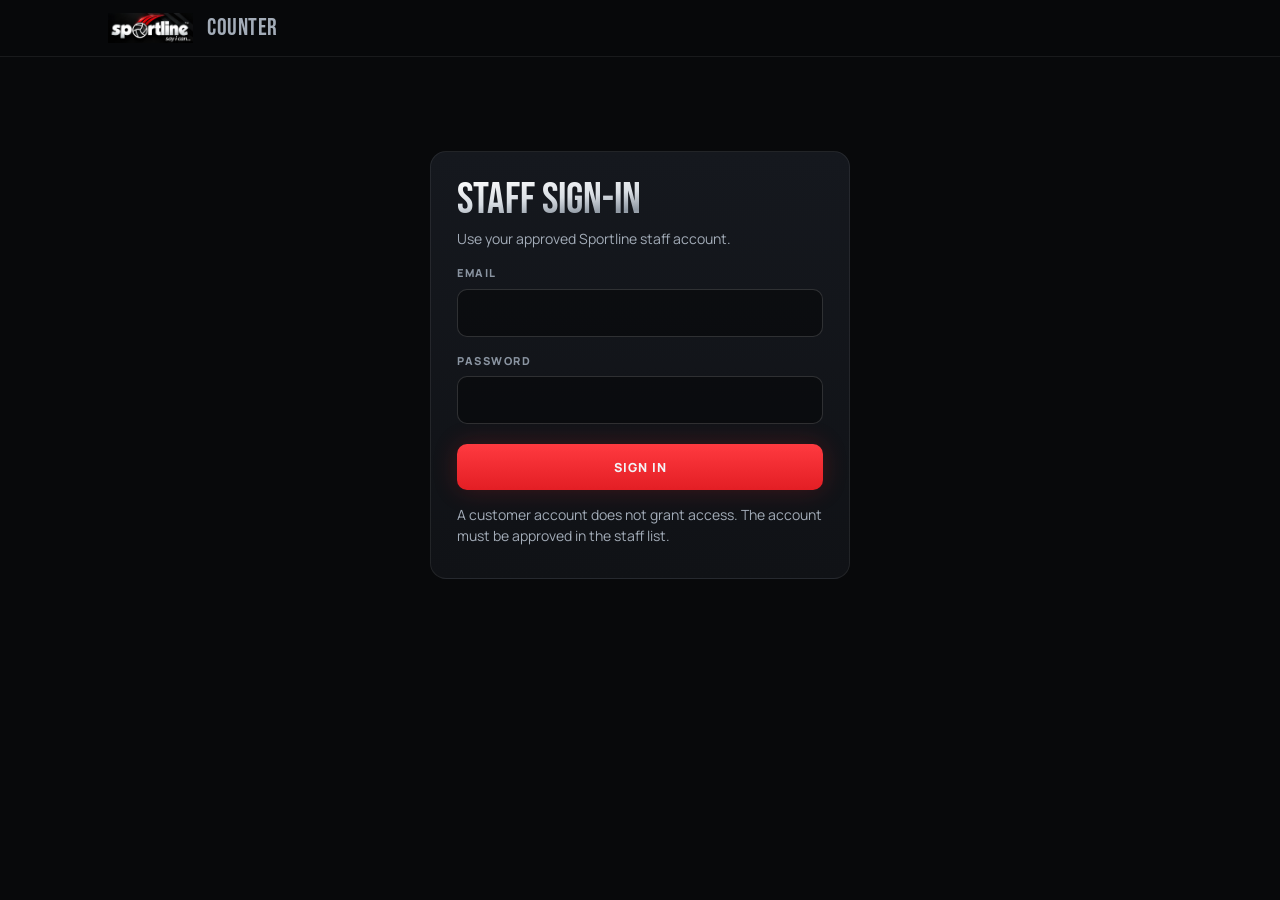
<file: book/staff.html>
<!DOCTYPE html>
<html lang="en">
<head>
<meta charset="utf-8">
<meta name="viewport" content="width=device-width, initial-scale=1, viewport-fit=cover">
<meta name="robots" content="noindex,nofollow">
<title>Sportline — Counter</title>
<meta name="theme-color" content="#08090b">
<style>
@font-face{font-family:"Manrope SL";src:url([data-uri]) format("woff2");
font-weight:400;font-style:normal;font-display:swap}
@font-face{font-family:"Manrope SL";src:url([data-uri]) format("woff2");
font-weight:700;font-style:normal;font-display:swap}
@font-face{font-family:"Manrope SL";src:url([data-uri]) format("woff2");
font-weight:800;font-style:normal;font-display:swap}
@font-face{font-family:"QBebas";src:url([data-uri]) format("woff2");font-weight:400;font-display:swap}
:root{
--void:#08090b;--panel:#101216;--panel-2:#15181e;--raise:#1b1f26;
--line:rgba(255,255,255,.075);--line-2:rgba(255,255,255,.15);--line-3:rgba(255,255,255,.32);
--text:#f2f4f7;--muted:#a3acb8;--dim:#8a94a1;
--red:#e31e24;--red-lit:#ff3a40;--ok:#7fd39b;--amber:#f5c26b;
--chrome:linear-gradient(175deg,#ffffff 0%,#d8dde3 38%,#8f98a3 62%,#eef1f4 100%);
--sans:"Manrope SL",-apple-system,"Segoe UI",Roboto,Helvetica,Arial,sans-serif;
--head:"QBebas",Impact,"Arial Narrow",sans-serif;--r:10px;--r-lg:16px;--r-full:999px;
}
*{box-sizing:border-box}
html,body{max-width:100%;overflow-x:clip}
body{margin:0;background:var(--void);color:var(--text);font-family:var(--sans);font-size:15px;line-height:1.5;-webkit-font-smoothing:antialiased}
[hidden]{display:none!important}
:focus-visible{outline:2px solid var(--red-lit);outline-offset:3px;border-radius:6px}
button{font-family:inherit}
.top{position:sticky;top:0;z-index:20;background:rgba(8,9,11,.92);backdrop-filter:blur(12px);-webkit-backdrop-filter:blur(12px);border-bottom:1px solid var(--line)}
.top .in{max-width:1100px;margin:0 auto;padding:10px 18px;display:flex;align-items:center;gap:14px}
.top img{height:30px;width:auto;display:block}
.top .tag{font-family:var(--head);font-size:24px;letter-spacing:.5px;color:var(--muted)}
.top .sp{flex:1}
.wrap{max-width:1100px;margin:0 auto;padding:22px 18px 80px}
.btn{display:inline-flex;align-items:center;justify-content:center;gap:8px;min-height:46px;padding:11px 18px;border-radius:var(--r);
border:1px solid var(--line-2);background:transparent;color:var(--text);font-size:12.5px;font-weight:800;letter-spacing:.08em;text-transform:uppercase;cursor:pointer;white-space:nowrap}
.btn:hover{border-color:var(--line-3)}
.btn.red{border:0;background:linear-gradient(180deg,var(--red-lit),var(--red));box-shadow:0 0 24px rgba(227,30,36,.22)}
.btn.chrome{border:0;background:var(--chrome);color:#0a0b0d}
.btn:disabled{opacity:.4;cursor:not-allowed}
.btn.sm{min-height:40px;padding:8px 14px;font-size:11.5px}
.inp{width:100%;min-height:48px;padding:12px 14px;font-size:16px;font-family:inherit;color:var(--text);background:rgba(0,0,0,.4);border:1px solid var(--line-2);border-radius:var(--r)}
.inp:focus{outline:none;border-color:var(--red-lit);box-shadow:0 0 0 3px rgba(227,30,36,.16)}
label.f{display:block;font-size:11px;font-weight:800;text-transform:uppercase;letter-spacing:.14em;color:var(--dim);margin:16px 0 7px}
.err{margin:0 0 16px;padding:13px 16px;border-radius:var(--r);background:rgba(255,58,64,.1);border:1px solid rgba(255,58,64,.4);color:#ffb4b0;font-size:14px;font-weight:600}
.okmsg{margin:0 0 16px;padding:13px 16px;border-radius:var(--r);background:rgba(127,211,155,.08);border:1px solid rgba(127,211,155,.35);color:var(--ok);font-size:14px;font-weight:600}

/* sign-in */
.login{max-width:420px;margin:8vh auto 0;background:linear-gradient(180deg,var(--panel-2),var(--panel));border:1px solid var(--line);border-radius:var(--r-lg);padding:26px}
.login h1{font-family:var(--head);font-weight:400;font-size:44px;line-height:1;margin:0 0 6px;background:var(--chrome);-webkit-background-clip:text;background-clip:text;color:transparent}
.login p{color:var(--muted);margin:0 0 6px;font-size:14px}

/* stats */
.stats{display:grid;grid-template-columns:repeat(5,minmax(0,1fr));gap:10px;margin-bottom:18px}
@media(max-width:720px){.stats{grid-template-columns:repeat(3,minmax(0,1fr))}}
.stat{background:linear-gradient(180deg,var(--panel-2),var(--panel));border:1px solid var(--line);border-radius:var(--r);padding:12px 14px;cursor:pointer;text-align:left;color:var(--text)}
.stat.on{border-color:var(--line-3)}
.stat .n{font-family:var(--head);font-size:40px;line-height:1}
.stat .l{font-size:10.5px;font-weight:800;letter-spacing:.14em;text-transform:uppercase;color:var(--dim)}
.stat.alert .n{color:var(--red-lit)}
.toolbar{display:flex;gap:10px;flex-wrap:wrap;align-items:center;margin-bottom:14px}
.toolbar .inp{flex:1;min-width:200px}
.toolbar select.inp{flex:0 0 auto;width:auto;min-width:150px}
.banner{display:flex;align-items:center;gap:12px;margin:0 0 14px;padding:14px 16px;border-radius:var(--r);background:rgba(227,30,36,.12);border:1px solid var(--red-lit);font-weight:700}

/* job cards */
.jobs{display:grid;gap:10px}
.job{background:linear-gradient(180deg,var(--panel-2),var(--panel));border:1px solid var(--line);border-radius:var(--r-lg);overflow:hidden}
.job.urgent{border-color:rgba(255,58,64,.55)}
.job.overdue{border-color:var(--amber)}
.jh{display:grid;grid-template-columns:auto 1fr auto;gap:14px;align-items:center;padding:14px 16px;cursor:pointer;width:100%;background:none;border:0;color:inherit;text-align:left}
.when{min-width:92px}
.when .t{font-family:var(--head);font-size:28px;line-height:1;letter-spacing:.3px}
.when .d{font-size:11px;font-weight:800;letter-spacing:.1em;text-transform:uppercase;color:var(--dim)}
.who b{font-size:15px}
.who .s{display:block;font-size:13px;color:var(--muted);white-space:nowrap;overflow:hidden;text-overflow:ellipsis}
.who{min-width:0}
.badges{display:flex;gap:6px;flex-wrap:wrap;justify-content:flex-end}
.bd{font-size:10.5px;font-weight:800;letter-spacing:.1em;text-transform:uppercase;padding:4px 9px;border-radius:var(--r-full);border:1px solid var(--line-2);color:var(--muted);white-space:nowrap}
.bd.red{border-color:var(--red-lit);color:#ffb4b0;background:rgba(227,30,36,.12)}
.bd.amber{border-color:var(--amber);color:var(--amber)}
.bd.ok{border-color:rgba(127,211,155,.5);color:var(--ok)}
.bd.st{border-color:transparent;background:rgba(255,255,255,.08);color:var(--text)}
.jb{border-top:1px solid var(--line);padding:16px}
.grid2{display:grid;grid-template-columns:minmax(0,1fr) minmax(0,1fr);gap:18px}
@media(max-width:720px){.grid2{grid-template-columns:1fr}}
.kv div{display:flex;justify-content:space-between;gap:14px;padding:8px 0;border-bottom:1px solid var(--line);font-size:14px}
.kv div:last-child{border-bottom:0}
.kv span:first-child{color:var(--muted)}
.kv span:last-child{text-align:right;font-weight:700;overflow-wrap:anywhere}
.flag{margin:10px 0 0;padding:11px 13px;border-radius:var(--r);background:rgba(245,194,107,.08);border:1px solid rgba(245,194,107,.4);color:var(--amber);font-size:13.5px;font-weight:600}
.acts{display:flex;gap:8px;flex-wrap:wrap;margin-top:16px}
.inline{display:flex;gap:8px;flex-wrap:wrap;align-items:center;margin-top:12px;padding:12px;border:1px solid var(--line-2);border-radius:var(--r);background:rgba(0,0,0,.25)}
.inline .inp{width:140px;min-height:44px}
.chips{display:flex;gap:6px;flex-wrap:wrap}
.chip{position:relative}
.chip input{position:absolute;inset:0;opacity:0;margin:0;cursor:pointer}
.chip span{display:flex;align-items:center;min-height:40px;padding:8px 14px;border:1px solid var(--line-2);border-radius:var(--r-full);font-size:12.5px;font-weight:700;color:var(--muted);cursor:pointer}
.chip input:checked+span{border-color:transparent;background:var(--chrome);color:#0a0b0d}
.empty{padding:40px 16px;text-align:center;color:var(--muted);border:1px dashed var(--line-2);border-radius:var(--r-lg)}
.small{font-size:12px;color:var(--dim)}

/* 72mm job slip */
#slip{display:none}
@media print{
  body *{visibility:hidden}
  #slip,#slip *{visibility:visible}
  #slip{display:block;position:absolute;left:0;top:0;width:72mm;padding:2mm;color:#000;background:#fff;font-family:Arial,sans-serif;font-size:10pt}
  #slip .c{font-size:20pt;font-weight:800;text-align:center;letter-spacing:.5pt;margin:1mm 0}
  #slip .h{text-align:center;font-weight:800;font-size:9pt;letter-spacing:1.5pt;text-transform:uppercase}
  #slip hr{border:0;border-top:1px dashed #000;margin:2mm 0}
  #slip .r{display:flex;justify-content:space-between;gap:2mm}
  #slip .big{font-size:13pt;font-weight:800;text-align:center}
  @page{size:72mm auto;margin:0}
}
@media(max-width:600px){.jh{grid-template-columns:90px minmax(0,1fr);gap:10px}.jh .badges{grid-column:1/-1;justify-content:flex-start}.who b{overflow-wrap:anywhere}.who .small{display:block}.when{min-width:0}.inline .inp{max-width:100%}}
</style>
<link rel="stylesheet" href="counter.css"></head>
<body>
<header class="top"><div class="in">
  <img id="logoMain" src="[data-uri]" alt="Sportline" width="760" height="267">
  <span class="tag">Counter</span>
  <span class="sp"></span>
  <span class="small" id="who"></span>
  <button class="btn sm" id="signout" type="button" hidden>Sign out</button>
</div></header>

<main class="wrap">
  <div class="err" id="err" hidden></div>
  <div class="okmsg" id="okmsg" hidden></div>

  <form class="login" id="login">
    <h1>Staff sign-in</h1>
    <p>Use your approved Sportline staff account.</p>
    <label class="f" for="email">Email</label>
    <input class="inp" id="email" type="email" autocomplete="username" required>
    <label class="f" for="password">Password</label>
    <input class="inp" id="password" type="password" autocomplete="current-password" required>
    <button class="btn red" id="signin" type="submit" style="width:100%;margin-top:20px">Sign in</button>
    <p class="small" style="margin-top:14px">A customer account does not grant access. The account must be approved in the staff list.</p>
  </form>

  <section id="board" hidden>
    <div class="banner" id="newBanner" hidden><span id="newText">New booking</span><span class="sp" style="flex:1"></span>
      <button class="btn sm" type="button" id="newSeen">Show</button></div>
    <div class="stats" id="stats"></div>
    <div class="toolbar">
      <input class="inp" id="search" placeholder="Search job, name or mobile" aria-label="Search">
      <select class="inp" id="shopF" aria-label="Shop"><option value="">Both shops</option><option value="6th">6th Avenue</option><option value="5th">5th Avenue</option></select>
      <button class="btn" type="button" id="reload">Refresh</button>
    </div>
    <p class="small" id="count" style="margin:0 0 10px"></p>
    <div class="jobs" id="jobs"></div><details style="margin-top:24px"><summary>Stop offers for a customer</summary><form id="withdraw-form" class="inline"><label>Mobile number <input id="withdraw-phone" class="inp" type="tel" required maxlength="14" autocomplete="off"></label><button class="btn" type="submit">Stop offers</button></form></details>
  </section>
</main>
<div id="slip"></div>

<script src="/pilot/config.js"></script>
<script src="staff.js"></script>
</body>
</html>
</file>
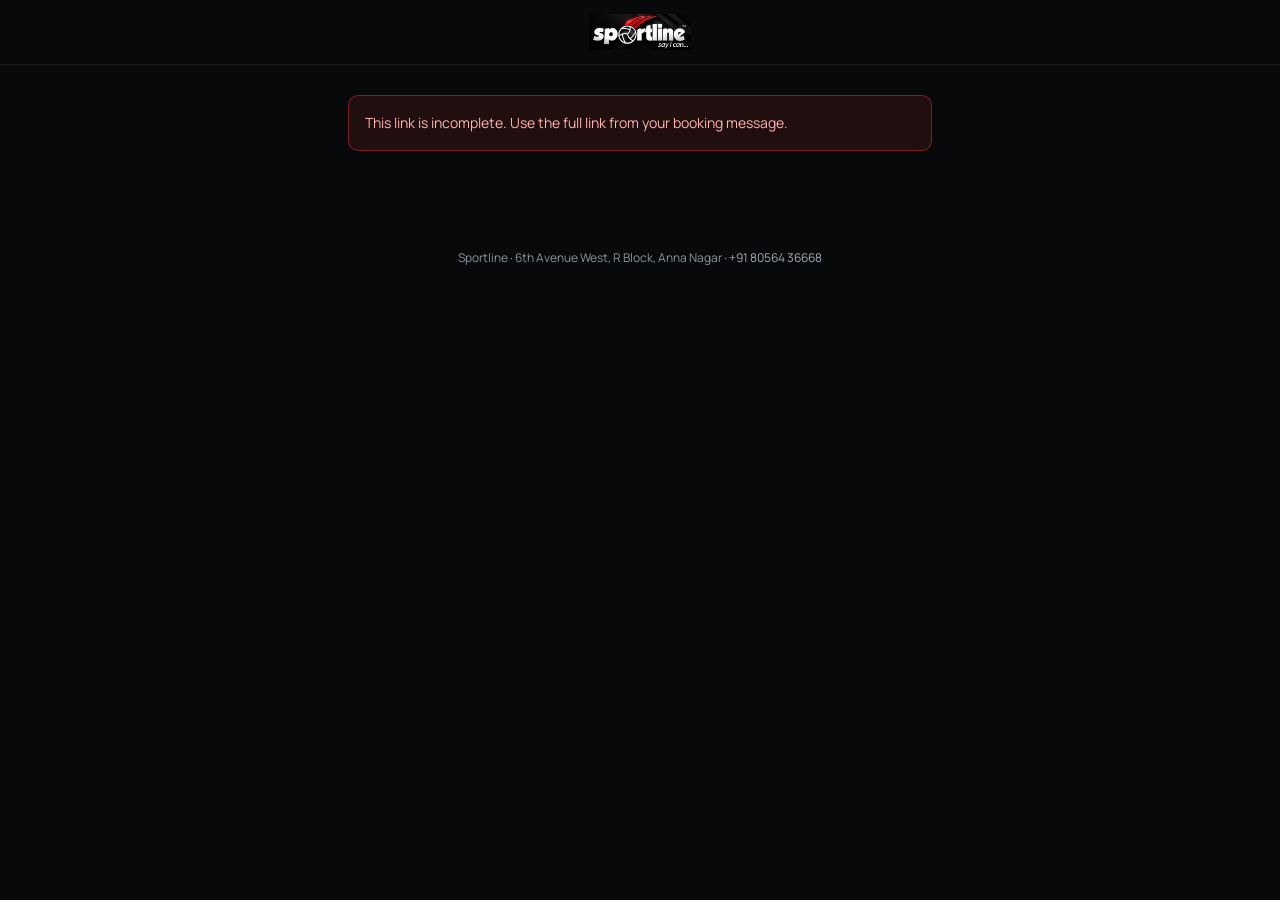
<file: book/status.html>
<!DOCTYPE html>
<html lang="en">
<head>
<meta charset="utf-8">
<meta name="viewport" content="width=device-width, initial-scale=1, viewport-fit=cover">
<title>Booking status — Sportline</title>
<meta name="robots" content="noindex">
<meta name="theme-color" content="#08090b">
<style>
@font-face{font-family:"Manrope SL";src:url([data-uri]) format("woff2");
font-weight:400;font-style:normal;font-display:swap}
@font-face{font-family:"Manrope SL";src:url([data-uri]) format("woff2");
font-weight:700;font-style:normal;font-display:swap}
@font-face{font-family:"Manrope SL";src:url([data-uri]) format("woff2");
font-weight:800;font-style:normal;font-display:swap}
@font-face{font-family:"QBebas";src:url([data-uri]) format("woff2");font-weight:400;font-display:swap}
:root{
--void:#08090b;--panel:#101216;--panel-2:#15181e;
--line:rgba(255,255,255,.075);--line-2:rgba(255,255,255,.15);
--text:#f2f4f7;--muted:#a3acb8;--dim:#8a94a1;--red:#e31e24;--red-lit:#ff3a40;--ok:#7fd39b;
--chrome:linear-gradient(175deg,#ffffff 0%,#d8dde3 38%,#8f98a3 62%,#eef1f4 100%);
--sans:"Manrope SL",-apple-system,"Segoe UI",Roboto,Helvetica,Arial,sans-serif;
--head:"QBebas",Impact,"Arial Narrow",sans-serif;--r:10px;--r-lg:16px;
}
*{box-sizing:border-box}
body{margin:0;background:var(--void);color:var(--text);font-family:var(--sans);font-size:15px;line-height:1.55;-webkit-font-smoothing:antialiased}
.top{border-bottom:1px solid var(--line)}
.top .in{max-width:620px;margin:0 auto;padding:14px 18px;display:flex;justify-content:center}
.top img{height:36px;width:auto;display:block}
.wrap{max-width:620px;margin:0 auto;padding:30px 18px 60px}
.step{font-size:10.5px;font-weight:800;text-transform:uppercase;letter-spacing:.22em;color:var(--dim);
margin:28px 0 12px;display:flex;align-items:center;gap:10px}
.step::after{content:"";flex:1;height:1px;background:var(--line)}
.code{font-family:var(--head);font-size:60px;line-height:1;letter-spacing:1px;
background:var(--chrome);-webkit-background-clip:text;background-clip:text;color:transparent}
.state{font-family:var(--head);font-size:30px;letter-spacing:.5px;margin-top:6px}
.sub{color:var(--muted);font-size:14px;margin:4px 0 0}
.card{background:linear-gradient(180deg,var(--panel-2),var(--panel));border:1px solid var(--line);border-radius:var(--r-lg);padding:18px 20px}
.track{display:grid;grid-template-columns:repeat(5,1fr);gap:6px;margin-top:22px}
.track div{height:4px;border-radius:4px;background:var(--line-2)}
.track div.on{background:var(--chrome)}
.track div.now{background:var(--red-lit)}
.tlabels{display:grid;grid-template-columns:repeat(5,1fr);gap:6px;margin-top:8px;font-size:10.5px;
font-weight:700;letter-spacing:.06em;text-transform:uppercase;color:var(--dim)}
.tlabels span.on{color:var(--text)}
.kv div{display:flex;justify-content:space-between;gap:16px;padding:11px 0;border-bottom:1px solid var(--line);font-size:14px}
.kv div:last-child{border-bottom:0}
.kv span:first-child{color:var(--muted)}
.kv span:last-child{text-align:right;font-weight:700}
.kv .big span:last-child{font-family:var(--head);font-size:26px;font-weight:400;letter-spacing:.5px}
.kv .bal span:last-child{color:var(--ok)}
.msg{padding:16px;border-radius:var(--r);background:rgba(255,58,64,.1);border:1px solid rgba(255,58,64,.4);color:#ffb4b0;font-size:14px}
.btn{display:inline-flex;align-items:center;justify-content:center;min-height:48px;padding:12px 22px;border-radius:var(--r);
border:1px solid var(--line-2);background:transparent;color:var(--text);font-family:inherit;font-size:13px;font-weight:800;
letter-spacing:.08em;text-transform:uppercase;cursor:pointer;text-decoration:none}
.row{display:flex;gap:10px;flex-wrap:wrap;margin-top:22px}
.small{font-size:12px;color:var(--dim);text-align:center;margin-top:36px;line-height:1.8}
.small a{color:var(--muted);text-decoration:none}
</style>
</head>
<body>
<header class="top"><div class="in"><img src="[data-uri]" alt="Sportline" width="760" height="267"></div></header>
<main class="wrap" id="app"><p class="sub">Loading your booking…</p></main>
<p class="small">Sportline · 6th Avenue West, R Block, Anna Nagar · <a href="tel:+918056436668">+91 80564 36668</a></p>
<script src="/pilot/config.js"></script>
<script src="status.js"></script>
</body>
</html>
</file>
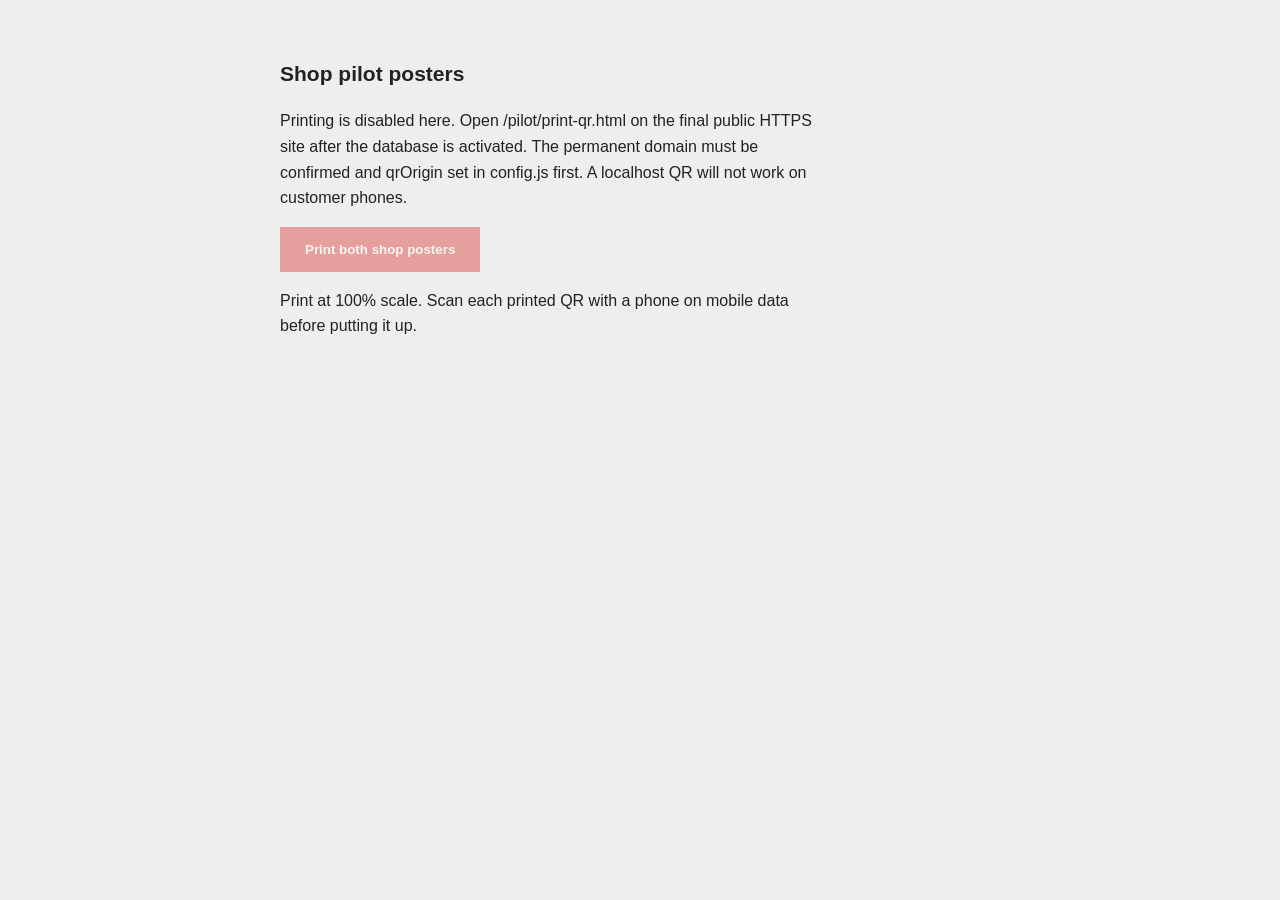
<file: pilot/print-qr.html>
<!doctype html><html lang="en"><meta charset="utf-8"><meta name="viewport" content="width=device-width,initial-scale=1"><title>Sportline — shop pilot QR posters</title>
<style>*{box-sizing:border-box}body{margin:0;background:#eee;font:16px/1.6 Arial,sans-serif;color:#20231f}.controls{max-width:760px;margin:20px auto;padding:20px}button{background:#d92e25;color:white;border:0;padding:15px 25px;font-weight:bold;cursor:pointer}button:disabled{opacity:.4;cursor:default}.sheet{width:210mm;min-height:297mm;padding:23mm 18mm;margin:20px auto;background:#f7f6f0;text-align:center;display:flex;align-items:center;flex-direction:column}.logo{width:160px;background:#08090b;padding:8px}.eyebrow{font-size:12px;letter-spacing:2px;color:#d92e25;margin-top:35px}h1{font-size:52px;line-height:1.04;letter-spacing:-2px;margin:15px 0}h2{font-size:21px}p{max-width:540px}.qr{width:80mm;height:80mm;background:white;margin:18px}.qr svg{width:100%;height:100%}.url{font-size:11px;overflow-wrap:anywhere;max-width:165mm}.steps{border-block:1px solid #ccd0c3;padding:15px;margin:24px 0}.bottom{margin-top:auto;font-size:13px}.disabled-print{display:none}@media(max-width:800px){.sheet{width:100%;min-height:800px;padding:30px 20px}h1{font-size:40px}}@media print{.controls{display:none}.sheet{margin:0;width:210mm;height:297mm;break-after:page}.sheet:last-child{break-after:auto}body{background:white}@page{size:A4;margin:0}body:not(.ready) .sheet{display:none}body:not(.ready) .disabled-print{display:block}}</style>
<body><div class="controls"><h2>Shop pilot posters</h2><p id="notice">Checking the published address…</p><button id="print" disabled>Print both shop posters</button><p>Print at 100% scale. Scan each printed QR with a phone on mobile data before putting it up.</p></div><p class="disabled-print">Posters are not ready. Open this page on the live HTTPS booking site after pilot activation.</p><div id="posters"></div><script src="config.js"></script><script src="vendor/qrcode.js"></script><script>
(() => {
 const safe=location.protocol==='https:'&&!['localhost','127.0.0.1','[::1]'].includes(location.hostname)&&window.PILOT_CONFIG.enabled && window.PILOT_CONFIG.qrOrigin === location.origin;
 const notice=document.getElementById('notice');
 if(!safe){notice.textContent='Printing is disabled here. Open /pilot/print-qr.html on the final public HTTPS site after the database is activated. The permanent domain must be confirmed and qrOrigin set in config.js first. A localhost QR will not work on customer phones.';return;}
 const base=new URL('./',location.href);
 ['6th','5th'].forEach(shop=>{
  const url=new URL(base);url.searchParams.set('shop',shop);url.searchParams.set('src','counter-'+shop);url.hash='booking';
  const sheet=document.createElement('section');sheet.className='sheet';
  const el=(tag,text,cls)=>{const n=document.createElement(tag);if(text)n.textContent=text;if(cls)n.className=cls;return n;};
  const logo=el('img',null,'logo');logo.src='assets/logo.webp';logo.alt='Sportline';
  sheet.append(logo,el('p','SCAN. BOOK. GET BACK IN THE GAME.','eyebrow'),el('h1','Give your gear\nsome care.'),el('p','Badminton restringing · Cricket bat care'));
  const qr=qrcode(0,'H');qr.addData(url.href);qr.make();const image=el('div',null,'qr');image.innerHTML=qr.createSvgTag({cellSize:5,margin:20,scalable:true});sheet.append(image);
  sheet.append(el('div',url.href,'url'),el('p','1. Scan and choose your repair\n2. Save your request\n3. Show your job number at the counter','steps'));
  const footer=el('div',null,'bottom');footer.append(el('h2','Sportline · '+shop+' Avenue'),el('p',shop==='6th'?'2, R-Block, 6th Ave West, Anna Nagar':'265, 5th Ave, Z Block, Anna Nagar'),el('p','10am–9pm · +91 80564 36668'),el('p','The counter team confirms the work and price. Pay on collection.'));sheet.append(footer);document.getElementById('posters').append(sheet);
 });
 notice.textContent='These codes point to '+base.href+'. Use this permanent address throughout the pilot.';
 document.body.classList.add('ready');document.getElementById('print').disabled=false;document.getElementById('print').onclick=()=>window.print();
})();
</script></body></html>
</file>
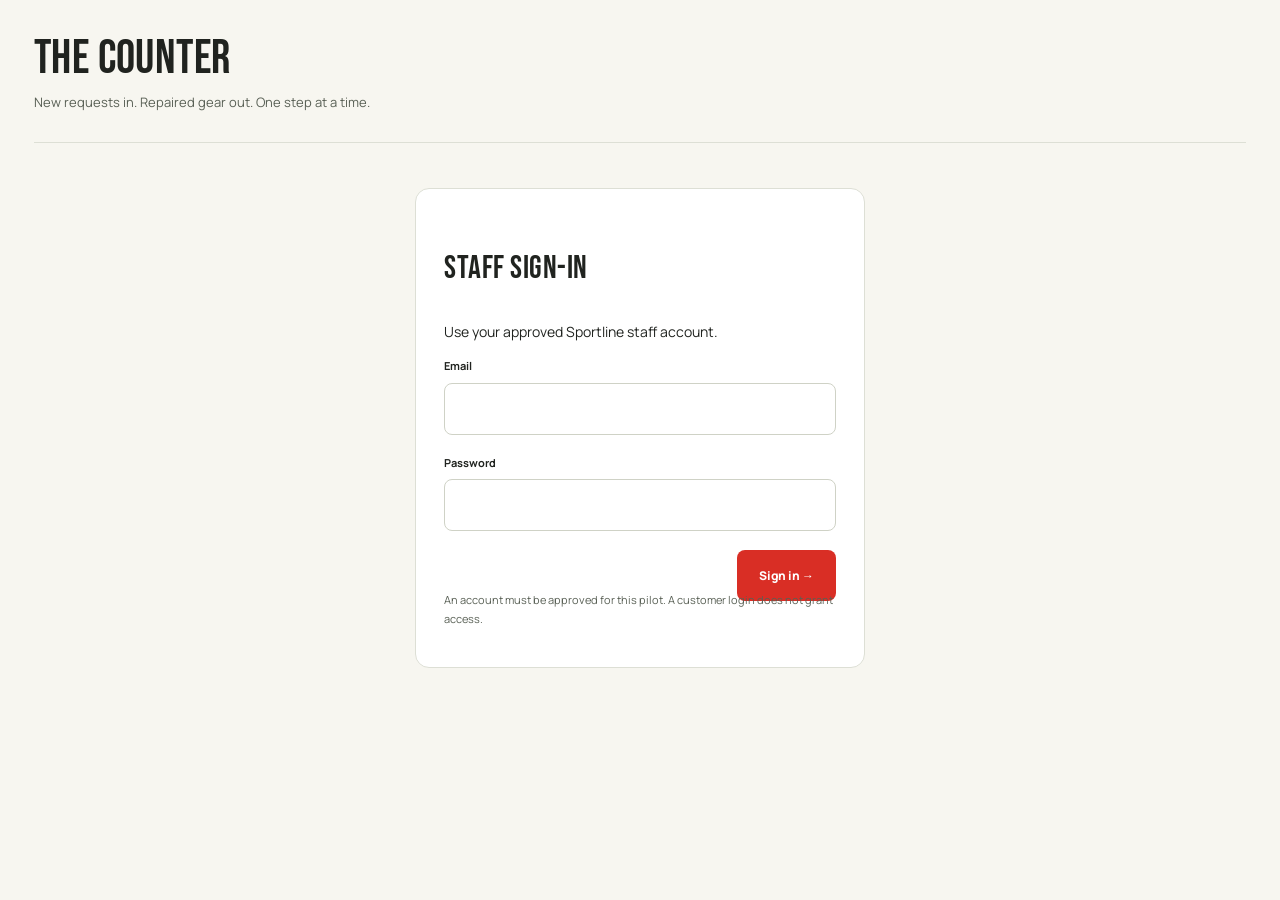
<file: pilot/staff.html>
<!doctype html><html lang="en"><meta charset="utf-8"><meta name="viewport" content="width=device-width,initial-scale=1"><meta name="robots" content="noindex,nofollow"><title>Sportline — counter queue</title><link rel="stylesheet" href="assets/fonts.css"><link rel="stylesheet" href="assets/style.css"><link rel="stylesheet" href="pilot.css"><link rel="stylesheet" href="assets/refinements.css"><body>
<main class="staff-shell"><header class="staff-header"><div><h1>The counter</h1><p>New requests in. Repaired gear out. One step at a time.</p></div><button id="logout" class="secondary" hidden>Sign out</button></header><p id="staff-error" class="error" role="alert" hidden></p>
<form id="login" class="login-card"><h2>Staff sign-in</h2><p>Use your approved Sportline staff account.</p><label>Email<input id="email" type="email" autocomplete="username" required></label><label>Password<input id="password" type="password" autocomplete="current-password" required></label><button class="primary" id="signin">Sign in →</button><p class="field-help">An account must be approved for this pilot. A customer login does not grant access.</p></form>
<section id="dashboard" hidden><nav class="queue-tabs" aria-label="Job views"><button type="button" data-view="active" aria-pressed="true">All active <span></span></button><button type="button" data-view="Requested" aria-pressed="false">New <span></span></button><button type="button" data-view="working" aria-pressed="false">In progress <span></span></button><button type="button" data-view="Ready" aria-pressed="false">Ready <span></span></button></nav><div class="toolbar"><label><span class="sr-only">Search jobs</span><input id="search" placeholder="Search job, customer or mobile" aria-label="Search jobs"></label><label>Shop<select id="shop-filter"><option value="">Both shops</option><option value="6th">6th Avenue</option><option value="5th">5th Avenue</option></select></label><label>Status<select id="status-filter"><option value="active">Active jobs</option><option value="working">In progress</option><option value="Requested">New requests</option><option value="Accepted">Accepted</option><option value="At the bench">At the bench</option><option value="Ready">Ready</option><option value="Collected">Collected today/recently</option><option value="Cancelled">Cancelled today/recently</option></select></label><button id="reload" class="secondary">Refresh ↻</button></div><p class="count-note" id="count" role="status"></p><div id="queue" class="queue"></div><div class="customer-tools"><details><summary>Stop promotional messages for a customer</summary><label>Customer mobile (10 digits)<input id="withdraw-phone" type="tel" maxlength="10"></label><button id="withdraw-offers" class="secondary">Remove offers opt-in</button><p id="withdraw-result" role="status"></p></details></div></section></main><div id="print-label" class="print-label"></div>
<script src="config.js"></script><script src="api.js"></script><script src="staff.js"></script></body></html>
</file>
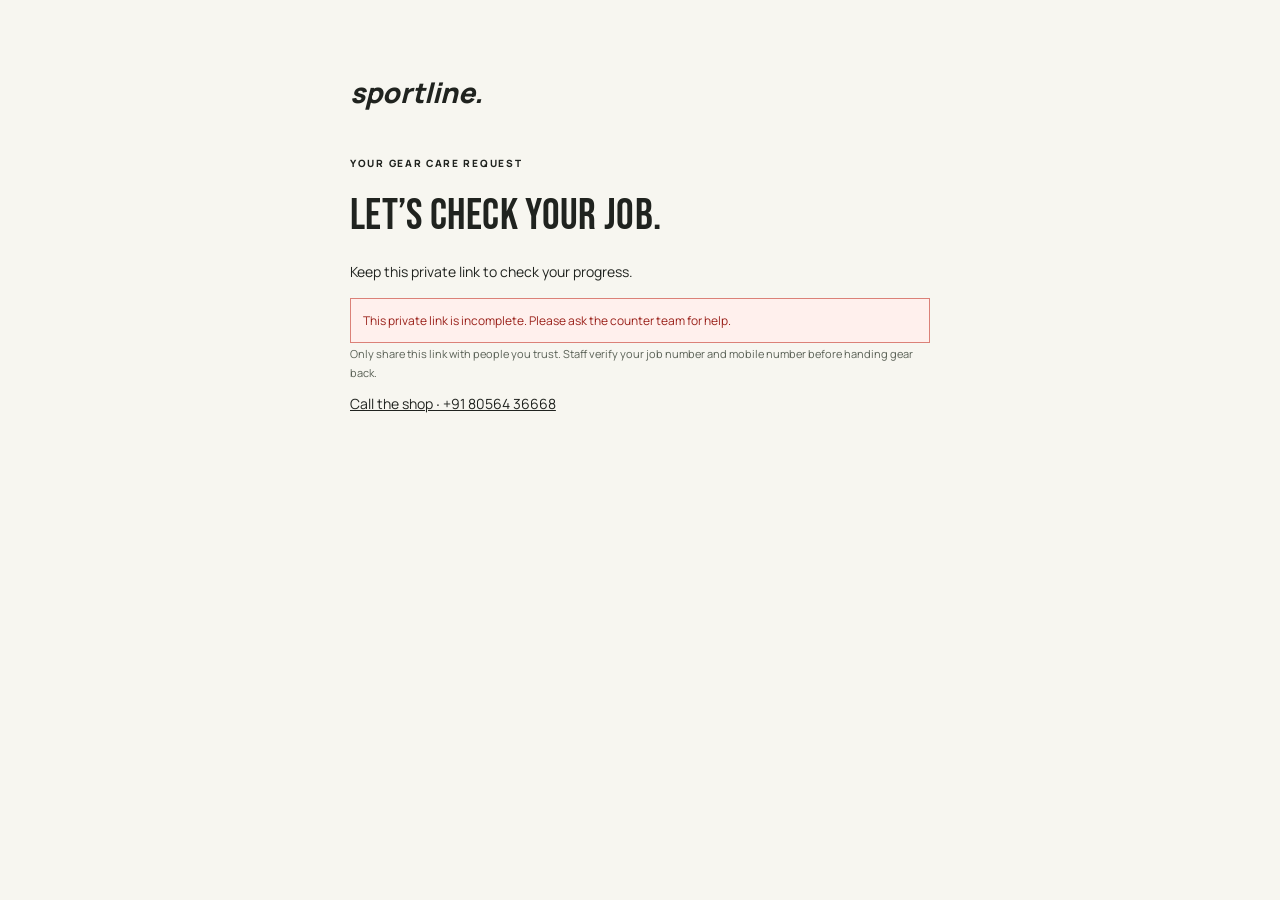
<file: pilot/track.html>
<!doctype html><html lang="en"><meta charset="utf-8"><meta name="viewport" content="width=device-width,initial-scale=1"><meta name="referrer" content="no-referrer"><title>Your Sportline job</title><link rel="stylesheet" href="assets/fonts.css"><link rel="stylesheet" href="assets/style.css"><link rel="stylesheet" href="pilot.css">
<link rel="stylesheet" href="assets/refinements.css"><body><main class="receipt"><a href="./" class="wordmark">sportline.</a><p class="eyebrow">YOUR GEAR CARE REQUEST</p><h1 class="receipt-title" id="title">Finding your job…</h1><p id="message" role="status">Keep this private link to check your progress.</p><section id="job" hidden><div class="job-code" id="code"></div><p id="instruction"></p><ol id="progress" class="job-progress" aria-label="Repair progress"></ol><dl class="receipt-details" id="details"></dl><button id="refresh" class="primary">Refresh status ↻</button><button id="copy" class="secondary">Copy private status link</button><p id="copy-status" role="status"></p><a href="./" class="text-button">Book another item →</a></section><p id="error" class="error" role="alert" hidden></p><p class="field-help">Only share this link with people you trust. Staff verify your job number and mobile number before handing gear back.</p><a href="tel:+918056436668">Call the shop · +91 80564 36668</a></main><script src="config.js"></script><script src="api.js"></script><script src="track.js"></script></body></html>
</file>
<file: book/counter.css>
.stats{grid-template-columns:repeat(4,minmax(0,1fr))}
.counter-contact{font-size:14px;color:var(--muted);overflow-wrap:anywhere;margin:0 0 16px}
.counter-money{display:grid;grid-template-columns:repeat(3,minmax(0,1fr));gap:10px;margin-bottom:18px}
.counter-money span{font-size:12px;color:var(--muted);padding:12px;background:var(--panel);border:1px solid var(--line);border-radius:10px}
.counter-money b{display:block;font-size:20px;color:var(--text);margin-top:5px;overflow-wrap:anywhere}
.counter-details{border-top:1px solid var(--line);margin-top:18px;padding-top:12px}
.counter-details summary{cursor:pointer;min-height:40px;color:var(--muted);font-size:13px;font-weight:700;padding:8px 0}
.counter-details .acts{margin-top:8px}.counter-details .grid2{margin-top:10px}
@media(max-width:600px){.stats{grid-template-columns:repeat(2,minmax(0,1fr))}.counter-money span{padding:9px}.counter-money b{font-size:18px}.jh{grid-template-columns:90px minmax(0,1fr)}}
.bot-field{position:absolute!important;left:-10000px!important;top:auto!important;width:1px!important;height:1px!important;overflow:hidden!important}
</file>
<file: pilot/assets/fonts.css>
@font-face{font-family:"Manrope SL";src:url(manrope-regular.woff2) format("woff2");
font-weight:400;font-style:normal;font-display:swap}
@font-face{font-family:"Manrope SL";src:url(manrope-bold.woff2) format("woff2");
font-weight:700;font-style:normal;font-display:swap}
@font-face{font-family:"Manrope SL";src:url(manrope-extrabold.woff2) format("woff2");
font-weight:800;font-style:normal;font-display:swap}
@font-face{font-family:"QBebas";src:url(bebas-neue.woff2) format("woff2");font-weight:400;font-display:swap}
</file>
<file: pilot/assets/style.css>
:root{--ink:#20231f;--muted:#6c7067;--paper:#f7f6f0;--red:#d92e25;--line:#dddfd5;--green:#e9ecdf;--font:'Manrope SL',Arial,sans-serif}*{box-sizing:border-box}html{scroll-behavior:smooth;scroll-padding-top:24px}body{margin:0;background:var(--paper);color:var(--ink);font-family:var(--font);font-size:14px;line-height:1.6}button,input,select,textarea{font:inherit}a{color:inherit}button,a,input,select,textarea,summary{-webkit-tap-highlight-color:transparent}button,a,summary{touch-action:manipulation}button{cursor:pointer}button:disabled{cursor:default}button:focus-visible,a:focus-visible,summary:focus-visible{outline:3px solid var(--red);outline-offset:5px}input:focus,select:focus,textarea:focus{outline:2px solid var(--ink);outline-offset:2px}[hidden]{display:none!important}.topline{background:var(--ink);color:#fff;display:flex;justify-content:space-between;padding:9px max(6%,calc((100vw - 1240px)/2));font-size:9px;letter-spacing:1.8px}.site-header{max-width:1240px;margin:auto;display:flex;align-items:center;height:94px;border-bottom:1px solid var(--line);gap:28px}.brand{display:block;background:#090a0b;width:139px;padding:9px 12px;line-height:0}.brand img{width:100%;height:40px;object-fit:contain}.header-label{font-size:10px;letter-spacing:2px;border-left:1px solid #bfc3b6;padding-left:28px}.contact{margin-left:auto;text-decoration:none;font-size:12px;font-weight:700}.contact span{margin-left:20px;font-size:20px}.hero{max-width:1240px;margin:auto;padding:64px 0 56px;display:grid;grid-template-columns:1.12fr 1fr;gap:70px;align-items:center}.eyebrow{font-size:10px;letter-spacing:1.7px;font-weight:800;display:flex;align-items:center;gap:8px}.red-dot{width:7px;height:7px;background:var(--red);border-radius:50%}h1{font-family:Impact,'Arial Narrow',sans-serif;font-size:clamp(70px,7.6vw,108px);font-weight:400;line-height:.98;letter-spacing:-2px;margin:25px 0}h1 span{color:var(--red)}.hero-copy>p{font-size:15px;line-height:1.8;color:var(--muted);margin:0 0 25px}.hero-cta{display:inline-flex;align-items:center;gap:40px;background:var(--ink);color:white;text-decoration:none;font-weight:700;padding:16px 21px;font-size:12px}.hero-cta span{font-size:20px}.hero-proof{display:flex;gap:20px;margin-top:22px;font-size:10px;color:var(--muted)}.hero-proof span:before{content:'✓';color:var(--ink);padding-right:6px}.hero-art{background:#e9ebe1;position:relative;aspect-ratio:1.08;overflow:hidden}.art-grid{position:absolute;inset:0;background-image:linear-gradient(#d5d8cb 1px,transparent 1px),linear-gradient(90deg,#d5d8cb 1px,transparent 1px);background-size:55px 55px;opacity:.45}.art-label{position:absolute;top:25px;left:26px;font-size:9px;font-weight:800;line-height:1.5;letter-spacing:2px}.racket{position:absolute;width:91%;height:91%;left:6%;top:2%}.art-bottom{position:absolute;bottom:21px;left:25px;right:25px;display:flex;justify-content:space-between;font-size:8px;font-weight:800;letter-spacing:1.5px}.service-strip{border-block:1px solid var(--line);display:flex;justify-content:center;gap:90px;padding:16px 20px;font-size:10px;font-weight:800;letter-spacing:1.5px}.service-strip b{color:var(--red);margin-left:24px;font-size:17px}.booking{max-width:1120px;margin:auto;padding:78px 0 85px}.section-heading{display:flex;justify-content:space-between;align-items:end;margin-bottom:34px}.section-heading h2,.how h2{font-size:37px;letter-spacing:-1.5px;line-height:1.2;margin:12px 0 0;font-weight:800}.section-heading>p{font-size:12px;color:var(--muted);margin:0 0 3px}.booking-layout{display:grid;grid-template-columns:minmax(0,1fr) 330px;gap:38px;align-items:start}.form-area{background:white;border:1px solid var(--line)}.steps{display:flex;border-bottom:1px solid var(--line);padding:0 27px;gap:25px}.steps button{background:none;border:0;border-bottom:2px solid transparent;padding:20px 0;font-size:11px;font-weight:700;color:var(--muted);flex:1;white-space:nowrap}.steps button span{font-size:10px;margin-right:8px}.steps button[aria-current]{border-color:var(--red);color:var(--ink)}.steps button[aria-current] span{color:var(--red)}.steps button:disabled{color:#85887f}form{padding:29px}.stage-title{font-size:19px;letter-spacing:-.5px;margin:0 0 23px}.stage-title:focus{outline:none}.sport-options{display:grid;grid-template-columns:1fr 1fr;gap:12px;margin-bottom:31px}.sport-card{border:1px solid var(--line);background:#fff;display:flex;align-items:center;padding:19px 13px;text-align:left;gap:10px;color:var(--ink)}.sport-card.selected{border-color:var(--ink);box-shadow:inset 0 0 0 1px var(--ink);background:#f3f4ed}.sport-card svg{width:34px;height:39px;fill:none;stroke:currentColor;stroke-width:1.5;flex-shrink:0}.sport-card strong{font-size:13px;display:block}.sport-card small{font-size:9px;color:var(--muted);display:block;margin-top:3px}.sport-card i{font-style:normal;margin-left:auto;align-self:start}.field-heading{display:flex;justify-content:space-between;align-items:center;gap:10px;margin:25px 0 15px}.field-heading h4{margin:0;font-size:12px}.field-heading>span{font-size:9px;color:var(--muted)}label{display:block;font-size:11px;font-weight:700;margin:0 0 19px}input:not([type=checkbox]):not([type=radio]),select,textarea{display:block;width:100%;padding:12px;margin-top:8px;background:#fff;border:1px solid #cfd2c6;border-radius:0;color:var(--ink);min-height:46px;font-size:12px}textarea{resize:vertical}input::placeholder,textarea::placeholder{color:#777c73}input[type=checkbox],input[type=radio]{width:17px;height:17px;accent-color:var(--ink);flex-shrink:0;margin:0}label small,.field-help{display:block;font-weight:400;font-size:10px;line-height:1.7;color:var(--muted);margin-top:7px}.field-pair{display:grid;grid-template-columns:1fr 1fr;gap:18px}.optional{font-size:10px;font-weight:400;color:var(--muted)}.tension-controls{display:flex;margin-top:8px;border:1px solid #cfd2c6;height:46px}.tension-controls input{border:0!important;margin:0!important;min-height:0!important;text-align:center;padding:8px!important;appearance:textfield}.tension-controls input::-webkit-inner-spin-button{appearance:none}.tension-controls button{border:0;background:#f5f5ef;min-width:42px;font-size:20px}.check-row{display:flex;gap:12px;align-items:center;font-size:11px;font-weight:400;margin:0;padding:15px 0;border-bottom:1px solid var(--line)}.check-row span{flex:1}.check-row small{margin:3px 0 0;font-size:10px}.check-row b{font-size:11px;white-space:nowrap}.advice-row{background:#f6f7f1;border:0;padding:15px;margin:1px 0 19px}.advice-row strong{font-size:11px}details{border-top:1px solid var(--line);margin-top:16px}summary{padding:18px 0 0;font-size:11px;cursor:pointer;list-style:none}summary::-webkit-details-marker{display:none}summary span{float:right;font-size:17px}.advanced-fields{padding-top:8px}#split-tension{margin-top:18px}.handle-field{margin-top:20px}.info-note{border-left:2px solid var(--red);padding:13px 16px;background:#f6f6ef;color:#535a4b;font-size:11px;line-height:1.8;margin-top:22px}.info-note p{margin:6px 0}.info-note a{font-weight:bold;cursor:pointer}.form-actions{display:flex;align-items:center;justify-content:space-between;gap:20px;margin-top:28px;padding-top:23px;border-top:1px solid var(--line)}.primary{background:var(--red);color:white;border:0;padding:16px 22px;font-size:12px;font-weight:800;display:flex;justify-content:space-between;gap:25px;align-items:center;margin-left:auto;min-height:50px}.primary span{font-size:18px}.primary:hover{background:#b62019}.text-button{border:0;background:none;padding:12px 0;color:var(--muted);font-size:12px}.summary{position:sticky;top:24px;background:#e9ecdf;padding:26px}.summary-top{display:flex;justify-content:space-between;font-size:9px;letter-spacing:1.2px}.summary-top>span:last-child{font-size:20px;line-height:1}.summary h3{font-size:25px;letter-spacing:-1px;margin:19px 0 24px}.ticket-service{display:flex;justify-content:space-between;align-items:center;font-size:11px;font-weight:800;padding-bottom:17px;border-bottom:1px solid #c7ccbb}.ticket-dot{background:var(--red);width:7px;height:7px;border-radius:50%}#line-items{padding:13px 0}.line-item{display:flex;justify-content:space-between;gap:18px;font-size:11px;padding:6px 0}.line-item span:last-child{white-space:nowrap}.ticket-total{border-top:1px solid #c7ccbb;margin-top:4px;padding-top:21px;display:flex;align-items:center;justify-content:space-between;font-size:11px}.ticket-total strong{font-size:31px;font-weight:800;letter-spacing:-1.5px}.summary #estimate-note{font-size:9px;color:#606752;margin-top:6px}.ticket-bottom{display:flex;gap:12px;align-items:center;margin:24px 0}.tiny-mark{font-style:italic;font-weight:800;font-size:23px;border:1px solid #adb79a;padding:2px 7px}.ticket-bottom p{font-size:9px;line-height:1.8}.ticket-perforation{margin:0 -26px;border-top:1px dashed #b7bca9;position:relative}.ticket-perforation:before,.ticket-perforation:after{content:'';position:absolute;width:20px;height:20px;border-radius:50%;background:var(--paper);top:-10px}.ticket-perforation:before{left:-10px}.ticket-perforation:after{right:-10px}.bench-note{padding-top:24px}.bench-note .eyebrow{font-size:8px}.bench-note p{font-size:11px;color:#606752;margin-bottom:0;line-height:1.9}.shop-card{border:1px solid var(--line);padding:16px;display:flex;gap:12px;align-items:start;margin-bottom:10px}.shop-card:has(input:checked){background:#f3f4ed;border-color:var(--ink)}.shop-card input{margin-top:3px}.shop-card strong{font-size:12px}.shop-card em{font-size:7px;letter-spacing:.6px;font-style:normal;background:#e1e6d7;padding:4px 6px;margin-left:10px}.shop-options{margin-bottom:24px}#timing-fields{margin:24px 0}.field-help{margin-top:-10px}.review-heading{text-align:center;padding:7px 0 24px}.review-heading .stage-title{font-size:27px;margin-bottom:10px}.review-heading p{font-size:12px;color:var(--muted)}.review-icon{display:inline-flex;width:45px;height:45px;border:1px solid var(--line);border-radius:50%;align-items:center;justify-content:center;font-size:23px;margin-bottom:17px}.review-row{display:grid;grid-template-columns:95px 1fr;gap:18px;border-top:1px solid var(--line);padding:14px 0;font-size:12px}.review-row dt{color:var(--muted)}.review-row dd{margin:0;font-weight:700;overflow-wrap:anywhere;white-space:pre-line}.privacy{font-size:10px;color:var(--muted);margin-top:20px}.error{background:#fff0ed;border:1px solid #db8178;padding:12px;color:#9a211a;font-size:12px}.referral{font-size:11px;border-left:2px solid var(--red);padding-left:12px;margin-bottom:24px;overflow-wrap:anywhere}.how{border-top:1px solid var(--line);max-width:1120px;margin:auto;display:grid;grid-template-columns:1fr 1.25fr;padding:56px 0 70px;gap:70px}.how ol{list-style:none;padding:0;margin:0}.how li{display:flex;gap:24px;padding:18px 0;border-bottom:1px solid var(--line)}.how li>span{color:var(--red);font-size:11px;font-weight:bold;padding-top:3px}.how h3{font-size:13px;margin:0}.how p{font-size:11px;color:var(--muted);margin:4px 0 0}footer{background:var(--ink);color:#f5f6ee;padding:43px max(6%,calc((100vw - 1240px)/2));display:flex;gap:60px;align-items:center;flex-wrap:wrap}footer .footer-brand{font-size:29px;font-weight:800;font-style:italic;letter-spacing:-1px;line-height:1}footer .footer-brand span{font-size:10px;vertical-align:top}footer .footer-brand small{display:block;font-size:7px;letter-spacing:3px;font-style:normal;margin-top:10px}footer strong{font-size:12px}footer p{font-size:10px;color:#bcc1b4}footer>a{margin-left:auto;font-size:12px;text-decoration:none}.concept-note{width:100%;border-top:1px solid #40453b;padding-top:20px;margin:0}.concept-note a{text-underline-offset:4px}@media(min-width:1500px){.hero{gap:110px}}@media(max-width:1320px){.site-header,.hero{margin-inline:6%}.booking,.how{margin-inline:8%}.hero{gap:45px}.booking-layout{gap:25px;grid-template-columns:minmax(0,1fr) 300px}}@media(max-width:1000px){.hero{gap:20px}.hero-proof{gap:10px;font-size:9px}.booking,.how{margin-inline:5%}.booking-layout{grid-template-columns:minmax(0,1fr) 270px;gap:20px}form{padding:23px}.steps{padding:0 20px;gap:13px}.sport-options{gap:8px}.sport-card{padding:16px 10px;gap:7px}.sport-card svg{width:25px}.sport-card small{font-size:8px}.sport-card i{display:none}.service-strip{gap:35px}.summary{padding:22px}.ticket-perforation{margin-inline:-22px}}@media(max-width:760px){.topline{font-size:7px;padding:8px 5%;letter-spacing:1px}.site-header{height:78px;margin-inline:5%;gap:17px}.brand{width:115px;padding:6px 9px}.brand img{height:34px}.header-label{padding-left:17px;font-size:8px;letter-spacing:1px}.contact{font-size:10px}.contact span{margin-left:5px;font-size:16px}.hero{margin-inline:5%;padding:36px 0 32px;grid-template-columns:1fr 1fr;gap:12px}.hero .eyebrow{font-size:7px;letter-spacing:.5px}.red-dot{width:5px;height:5px;flex-shrink:0}h1{font-size:66px;margin:18px 0;letter-spacing:-1px}.hero-copy>p{font-size:12px}.hero-cta{font-size:10px;padding:12px;gap:10px}.hero-proof{display:none}.hero-art{aspect-ratio:.7}.art-label{font-size:7px;top:16px;left:16px;letter-spacing:1px}.racket{width:125%;height:90%;left:-9%;top:7%}.art-bottom{font-size:6px;left:15px;right:15px;letter-spacing:.6px}.art-bottom span:last-child{display:none}.service-strip{gap:20px;font-size:8px;letter-spacing:.5px;padding:13px 5%}.service-strip>span:last-child{display:none}.service-strip b{margin-left:7px;font-size:13px}.booking{padding:40px 0 45px;margin-inline:5%}.section-heading{margin-bottom:25px;display:block}.section-heading .eyebrow{font-size:8px;letter-spacing:1px}.section-heading h2{font-size:29px;margin-top:10px}.section-heading>p{margin-top:12px;font-size:11px}.section-heading>p br{display:none}.booking-layout{display:flex;flex-direction:column;gap:22px}.form-area{width:100%;min-width:0}.summary{position:static;width:100%;padding:25px}.summary h3{font-size:23px;margin:12px 0 19px}.bench-note{padding-top:18px}.ticket-perforation{margin-inline:-25px}.ticket-bottom{margin:18px 0}.how{grid-template-columns:1fr;gap:20px;padding:34px 0 40px;margin-inline:5%}.how h2{font-size:28px}.how h2 br{display:none}.how .eyebrow{font-size:8px;letter-spacing:1px}footer{gap:25px;padding:32px 5%}footer>a{margin-left:0}.concept-note{font-size:9px}.field-pair{gap:12px}.sport-card svg{width:27px}.sport-card{padding:15px 11px}.sport-card small{font-size:8px}.field-heading>span{font-size:8px}.steps{gap:12px;padding:0 20px}.steps button{font-size:10px}.steps button span{margin-right:5px}form{padding:21px}.primary{font-size:11px;padding:15px 17px;gap:16px}.review-row{grid-template-columns:80px 1fr;gap:12px}.review-heading p{font-size:11px}.desktop-only{display:none}}@media(max-width:390px){.hero{grid-template-columns:1.15fr 1fr}h1{font-size:56px}.hero-copy>p{font-size:11px}.hero-cta{font-size:9px;gap:8px}.sport-card svg{display:none}.field-pair{grid-template-columns:1fr}.field-pair label{margin-bottom:16px}.header-label{display:none}.sport-card strong{font-size:12px}.sport-card small{font-size:8px}.steps{padding-inline:15px;gap:8px}.steps button{font-size:9px}.section-heading h2{font-size:27px}}@media(prefers-reduced-motion:reduce){html{scroll-behavior:auto}}

/* Real gear photography: locally served, with a stable box to avoid layout shifts. */
.hero-photo{background:#111615}
.racket-photo{position:absolute;inset:0;width:100%;height:100%;object-fit:cover;object-position:50% 70%}
.hero-photo:after{content:"";position:absolute;inset:0;background:linear-gradient(180deg,rgba(0,0,0,.3),transparent 25%,transparent 78%,rgba(0,0,0,.55));pointer-events:none}
.hero-photo .art-label,.hero-photo .art-bottom{color:#fff;z-index:1}
@media(max-width:760px){.hero-photo .racket-photo{object-position:50% 64%}.hero-photo .art-label{font-size:7px;letter-spacing:.8px}.hero-photo .art-bottom{font-size:6px}}
</file>
<file: pilot/pilot.css>
.receipt{max-width:640px;margin:40px auto;padding:30px}.wordmark{font-size:28px;font-weight:800;font-style:italic;text-decoration:none;display:block;margin-bottom:40px}.receipt-title{font:800 34px/1.15 var(--font);letter-spacing:-1px;margin:20px 0}.job-code{font-size:34px;font-weight:800;background:var(--green);padding:24px 15px;text-align:center;letter-spacing:1px;margin:24px 0;overflow-wrap:anywhere}.receipt-details .review-row{grid-template-columns:140px 1fr}.receipt .primary{margin:20px 0 10px;width:100%;justify-content:center}.secondary{border:1px solid var(--line);background:white;padding:14px 18px;color:var(--ink);font-weight:700;cursor:pointer}.receipt .secondary{width:100%;margin-bottom:10px}.staff-shell{max-width:1240px;margin:30px auto;padding:0 24px}.staff-header{display:flex;align-items:center;justify-content:space-between;gap:15px;margin-bottom:25px}.staff-header h1{font:800 28px var(--font);letter-spacing:-1px;margin:0}.staff-header p{margin:5px 0;color:var(--muted)}.login-card{max-width:450px;background:white;border:1px solid var(--line);padding:28px;margin:45px auto}.toolbar{display:flex;gap:15px;align-items:center;flex-wrap:wrap;margin:20px 0}.toolbar label{margin:0;flex:1}.toolbar select,.toolbar input{margin:0!important}.queue{display:grid;grid-template-columns:repeat(auto-fit,minmax(310px,1fr));gap:18px}.job-card{background:white;border:1px solid var(--line);padding:22px;min-width:0}.job-card h2{font-size:20px;margin:0 0 7px;letter-spacing:.5px}.badge{display:inline-block;padding:3px 9px;background:var(--green);font-size:11px;margin-bottom:12px}.job-card p{font-size:12px;white-space:pre-line;overflow-wrap:anywhere}.job-card .actions{display:flex;gap:8px;flex-wrap:wrap;margin-top:18px}.job-card button{font-size:11px;padding:11px 13px}.job-card input{margin:8px 0}.job-card .primary{margin:0;min-height:42px}.job-card .danger{color:#a11f19}.count-note{color:var(--muted);font-size:12px}.print-label{display:none}@media(max-width:500px){.receipt{margin:10px auto;padding:25px 20px}.job-code{font-size:27px}.receipt-title{font-size:29px}.receipt-details .review-row{grid-template-columns:110px 1fr}.staff-shell{padding:0 16px}.staff-header{align-items:start}.staff-header h1{font-size:23px}.queue{grid-template-columns:1fr}.toolbar label{flex-basis:100%}}@media print{body>*{display:none!important}body>.print-label{display:block!important;width:72mm;font:13px/1.5 monospace;color:black}.print-label h1{font:800 22px monospace}.print-label p{white-space:pre-line}@page{margin:5mm}}
</file>
<file: pilot/assets/refinements.css>
/* Shared typography from the supplied dark concept, with the pilot's light palette. */
:root{--heading:'QBebas',Impact,'Arial Narrow',sans-serif;--muted:#596055}
h1,.section-heading h2,.how h2,.summary h3,.receipt-title,.staff-header h1{font-family:var(--heading);font-weight:400;letter-spacing:.35px}
h1{line-height:1;letter-spacing:.3px}
.section-heading h2,.how h2{font-size:44px}
.stage-title{font-size:22px}
.summary h3{font-size:34px}
.sport-card{border-radius:12px;min-width:0;min-height:92px}
.sport-card strong{font-family:var(--heading);font-weight:400;font-size:25px;letter-spacing:.3px}
.sport-card.selected{background:linear-gradient(175deg,#fff,#e2e5e7 65%,#f2f4f5);border-color:#59616a;box-shadow:inset 0 0 0 1px #59616a}
.sport-card small{font-size:11px}
.primary{border-radius:8px;background:#d92e25;transition:background .15s}
.primary:disabled{opacity:.65}
input:not([type=checkbox]):not([type=radio]),select,textarea{border-radius:8px;font-size:16px}
.choice-field{margin:0 0 19px;padding:0;border:0;min-width:0}
.choice-field legend{font-size:11px;font-weight:700;margin-bottom:8px;padding:0}
.choice-field small{display:block;font-size:11px;color:var(--muted);margin-top:8px}
.choice-chips{display:flex;flex-wrap:wrap;gap:8px}
.choice-chip{position:relative;margin:0;max-width:100%}
.choice-chip input{position:absolute;inset:0;opacity:0;width:100%;height:100%;cursor:pointer}
.choice-chip span{display:flex;align-items:center;min-height:44px;padding:10px 15px;border:1px solid #bac0c1;border-radius:30px;background:#fff;font-size:12px;line-height:1.4;overflow-wrap:anywhere}
.choice-chip input:checked+span{background:linear-gradient(175deg,#fff,#dce0e4 65%,#f2f4f5);border-color:#555f67;box-shadow:inset 0 0 0 1px #555f67;color:#20231f}
.choice-chip input:focus-visible+span{outline:3px solid var(--red);outline-offset:3px}
.field-pair>*{min-width:0}
label small,.field-help,.privacy{font-size:11px}
.action-estimate{display:none}
.job-progress{display:grid;grid-template-columns:repeat(5,minmax(0,1fr));padding:0;list-style:none;gap:5px;margin:25px 0}
.job-progress li{border-top:4px solid #d4d9ce;padding-top:9px;color:var(--muted);font-size:10px;text-align:center}
.job-progress li.complete{border-color:#527450}
.job-progress li.current{border-color:var(--red);font-weight:800;color:var(--ink)}
.receipt-title{font-family:var(--heading);font-size:44px;font-weight:400}
.receipt .job-code{font-size:27px;letter-spacing:.6px}

/* Counter: short cards, one primary action, details when staff need them. */
.staff-shell{max-width:1260px;padding-bottom:50px}
.staff-header{border-bottom:1px solid var(--line);padding-bottom:24px;margin-bottom:28px}
.staff-header h1{font-size:48px;letter-spacing:.4px}
.staff-header p{font-size:13px}
.staff-header>div{min-width:0}
.staff-header>#logout{flex-shrink:0;white-space:nowrap}
.queue-tabs{display:flex;flex-wrap:wrap;gap:9px;margin-bottom:22px}
.queue-tabs button{display:flex;align-items:center;gap:14px;border:1px solid #c6cbbf;background:white;color:var(--ink);border-radius:10px;padding:13px 18px;min-height:48px;font:700 13px var(--font)}
.queue-tabs button[aria-pressed=true]{background:var(--ink);color:white;border-color:var(--ink)}
.queue-tabs span{border-radius:20px;background:#edf0e7;color:#293126;min-width:26px;padding:3px 7px;font-size:12px}
.toolbar{gap:12px;margin:0 0 16px}
.toolbar label:first-child{flex:2}
.toolbar label{font-size:11px;min-width:120px}
.toolbar select,.toolbar input{min-height:46px;font-size:14px}
.toolbar .secondary{align-self:end;min-height:46px}
.count-note{font-size:12px;margin:10px 0 22px}
.queue{grid-template-columns:repeat(auto-fill,minmax(min(100%,350px),1fr));align-items:start;gap:20px}
.job-card{border-radius:14px;padding:24px;border-top:4px solid #b7c1b1;max-width:100%}
.job-card[data-status=Requested]{border-top-color:var(--red)}
.job-card[data-status=Ready]{border-top-color:#42704c}
.job-heading{display:flex;align-items:flex-start;justify-content:space-between;gap:12px;flex-wrap:wrap}
.job-heading h2{font-size:14px;letter-spacing:.5px;margin:0}
.job-heading .badge{border-radius:20px;font-size:10px;margin:0;padding:4px 9px;font-weight:700}
.customer-name{font-size:22px;line-height:1.3;margin:18px 0 4px;overflow-wrap:anywhere}
.job-card .customer-meta{font-size:13px;color:var(--muted);margin:0 0 20px}
.job-card .service-name{font-size:14px;font-weight:800;margin:0}
.job-card .setup-summary{font-size:12px;color:var(--muted);margin:6px 0 12px;line-height:1.8}
.job-card .gear-name{margin:4px 0 12px;color:var(--muted)}
.job-card .price-summary{font-size:14px;font-weight:700;margin:18px 0}
.job-card .customer-note{background:#faf2df;border-left:3px solid #ac7530;padding:10px 12px;font-size:12px}
.job-card label{font-size:12px}
.job-card input{font-size:16px}
.job-card .actions{gap:8px;margin:16px 0 0}
.job-card .actions>.primary{flex:1;justify-content:center;min-height:48px;font-size:13px}
.secondary{border-radius:8px;font-size:12px;min-height:44px;text-decoration:none;display:inline-flex;align-items:center;justify-content:center}
.job-card button.secondary{font-size:12px}
.job-card details{margin-top:8px;border-top:1px solid var(--line)}
.job-card summary{font-size:12px;font-weight:700;min-height:44px;padding:13px 0;display:flex;justify-content:space-between;align-items:center;gap:14px}
.job-card summary::after{content:'+';font-size:20px;font-weight:400;line-height:1}
.job-card details[open]>summary::after{content:'−'}
.job-card .whatsapp-details>p{background:#f2f5ed;padding:12px;border-radius:8px;font-size:12px;line-height:1.8}
.job-card .whatsapp-details>.field-help{background:none;padding:0;margin:12px 0}
.customer-tools{margin-top:36px;color:var(--muted)}
.customer-tools details{max-width:480px}
.customer-tools summary{font-size:12px;padding-bottom:18px}
.login-card{border-radius:14px}
.login-card h2{font-family:var(--heading);font-size:32px;font-weight:400;letter-spacing:.5px}
@media(max-width:760px){
 .section-heading h2,.how h2{font-size:36px}
 .sport-card strong{font-size:23px}
 .sport-card small{font-size:10px;line-height:1.5}
 .sport-card{padding:15px 12px;min-height:100px}
 .sport-card svg{display:none}
 .field-pair{grid-template-columns:1fr}
 .field-heading>span{font-size:10px}
 .booking-visible .form-actions{position:fixed;bottom:0;left:0;right:0;z-index:40;background:#f7f6f0;box-shadow:0 -5px 25px #20231f14;margin:0;padding:12px 5% calc(12px + env(safe-area-inset-bottom));display:grid;grid-template-columns:1fr auto;gap:7px 14px;border-top:1px solid #c8cebe}
 .booking-visible .action-estimate{display:flex;align-items:baseline;flex-wrap:wrap;gap:6px 12px;min-width:0}
 .action-estimate small{font-size:10px;color:var(--muted)}
 .action-estimate strong{font-size:20px}
 .booking-visible .form-actions .text-button{grid-column:2;grid-row:1;padding:5px 0;min-height:32px}
 .booking-visible .form-actions .primary{grid-column:1/-1;width:100%;margin:0;justify-content:space-between;font-size:13px;min-height:48px}
 .booking-visible #request-form{padding-bottom:155px}
 .booking-visible{scroll-padding-bottom:150px}
 #request-form input,#request-form select,#request-form textarea{scroll-margin-bottom:165px}
 .staff-header h1{font-size:40px}
 .staff-header p{max-width:250px;font-size:12px}
 .queue-tabs{display:grid;grid-template-columns:1fr 1fr;gap:8px}
 .queue-tabs button{font-size:12px;padding:12px;justify-content:space-between;gap:8px}
 .toolbar label:first-child{flex-basis:100%}
 .toolbar label{flex:1;min-width:0}
 .toolbar .secondary{padding-inline:12px;flex-basis:100%}
 .job-card{padding:20px}
 .staff-shell{margin-top:22px}
 .staff-header{align-items:start;gap:10px}
}
@media print{.job-progress{display:none}}
</file>
